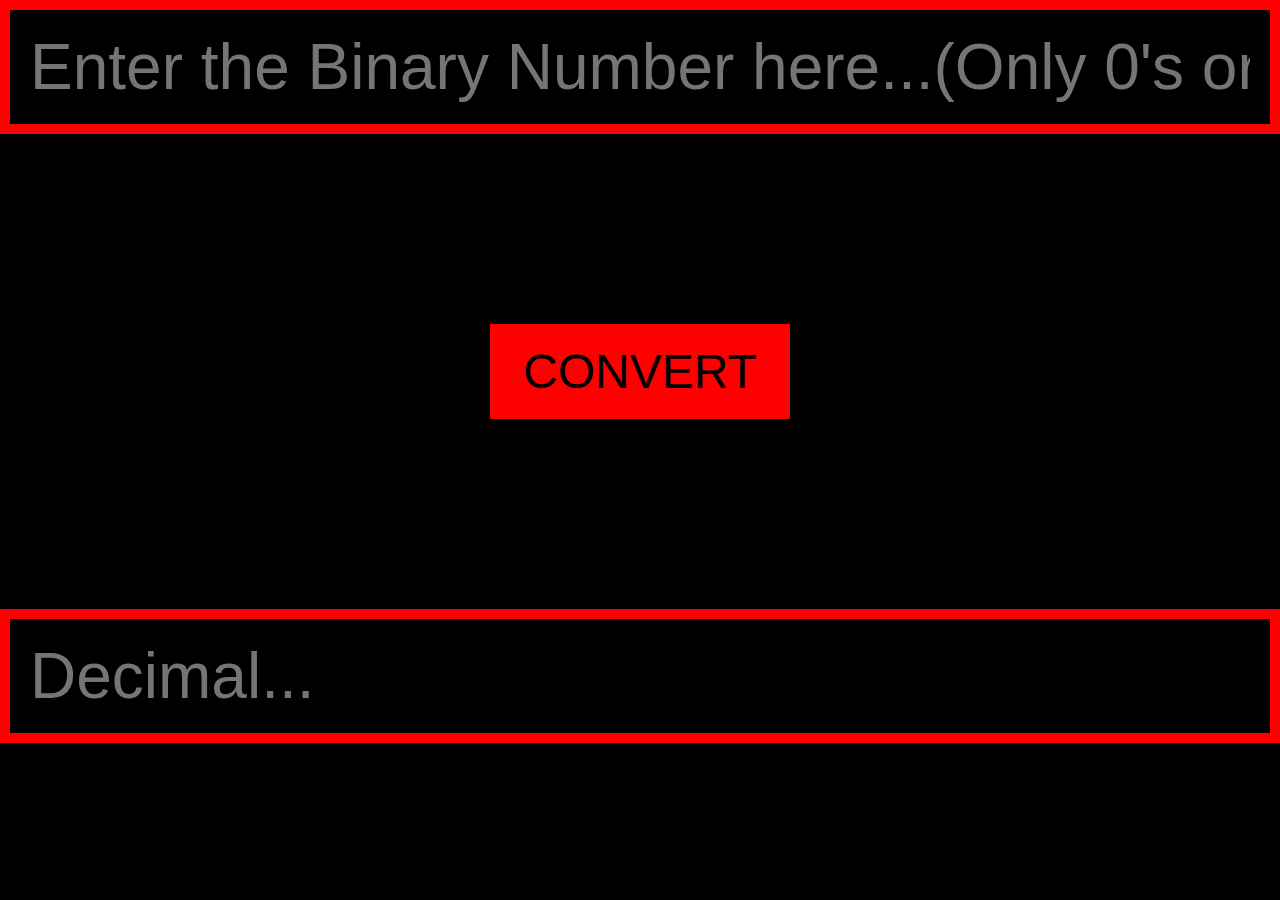
<file: Bin2Dec/index.html>
<!DOCTYPE html>
<html lang="en">
  <head>
    <meta charset="UTF-8" />
    <meta name="viewport" content="width=device-width, initial-scale=1.0" />
    <link rel="stylesheet" href="./style.css" />
    <title>Bin2Dec</title>
  </head>
  <body>
    <input
      name="binary"
      id="binary"
      type="number"
      placeholder="Enter the Binary Number here...(Only 0's or 1's)"
    />
    <button>Convert</button>
    <input
      name="decimal"
      id="decimal"
      type="number"
      placeholder="Decimal..."
      readonly
    />
    <script src="./app.js"></script>
  </body>
</html>
</file>
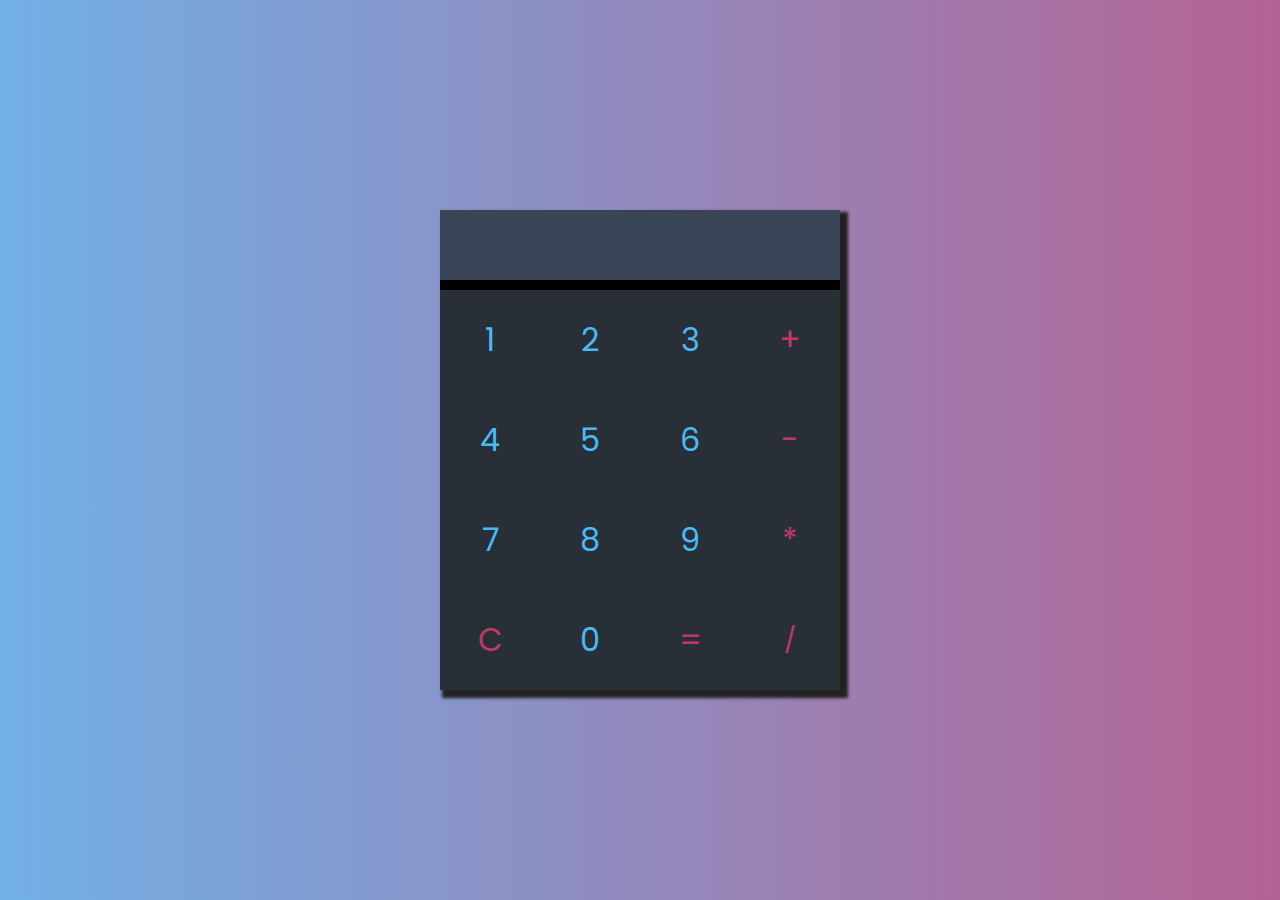
<file: Calculator/index.html>
<!DOCTYPE html>
<html lang="en">
<head>
    <meta charset="UTF-8">
    <meta name="viewport" content="width=device-width, initial-scale=1.0">
    <link href="https://fonts.googleapis.com/css2?family=Poppins&display=swap" rel="stylesheet">
    <link rel="stylesheet" href="css/style.css">
    <title>JS Calculator</title>
</head>
<body>
    <div class="container">
        <div class="display"></div>
        <div class="one">1</div>
        <div class="two">2</div>
        <div class="three">3</div>
        <div class="add">+</div>
        <div class="four">4</div>
        <div class="five">5</div>
        <div class="six">6</div>
        <div class="sub">-</div>
        <div class="seven">7</div>
        <div class="eight">8</div>
        <div class="nine">9</div>
        <div class="mul">*</div>
        <div class="clear">C</div>
        <div class="zero">0</div>
        <div class="equal">=</div>
        <div class="div">/</div>
    </div>
    <script src="js/app.js"></script>
</body>
</html>
</file>
<file: Bin2Dec/style.css>
* {
  margin: 0;
  padding: 0;
  box-sizing: border-box;
}
body {
  background-color: #000;
}
input::-webkit-outer-spin-button,
input::-webkit-inner-spin-button {
  -webkit-appearance: none;
  margin: 0;
}
input {
  display: block;
  width: 100%;
  border: solid 10px red;
  font-size: 64px;
  padding: 20px;
  line-height: 64px;
  color: red;
  background-color: #000;
  outline: none;
}
#binary {
  margin-bottom: 190px;
}
#decimal {
  margin-top: 190px;
}
button {
  font-size: 48px;
  width: 300px;
  padding: 20px;
  text-transform: uppercase;
  border: none;
  outline: none;
  text-align: center;
  display: block;
  margin: 0 auto;
  cursor: pointer;
  background: red;
  color: #000;
}
</file>
<file: Calculator/css/style.css>
*{
    margin:0;
    padding:0;
    box-sizing:border-box;
}
body{
    font-size:16px;
    font-family:'Poppins',sans-serif;
    background-image:linear-gradient(to right,#71B0E6,#B46394);
    width:100%;
    height:100vh;
    display:flex;
    justify-content:center;
    align-items:center;
}
.container{
    width:400px;
    height:480px;
    display:grid;
    grid-template-columns:repeat(4,1fr);
    background-color:#282F37;
    box-shadow:5px 5px 3px 3px #222;
}
.display{
    grid-column:1/5;
    background-color:#3A4557;
    width:100%;
    height:80px;
    color:#C03963;
    padding:0.7em;
    font-size:1.7em;
    letter-spacing: 2px;
    border-bottom:10px solid black;
}
.one,.two,.three,.four,.five,.six,.seven,.eight,.nine,.zero{
    color:#49B9F7;
    width:100%;
    height:100px;
    font-size:2em;
    display:flex;
    justify-content:center;
    align-items:center;
    cursor:pointer;
}
.clear,.add,.sub,.div,.mul,.equal{
    color:#C03963;
    width:100%;
    height:100px;
    font-size:2em;
    display:flex;
    justify-content:center;
    align-items:center;
    cursor:pointer;
}
.div{
    font-size:1.6em;
    padding:1.1em;
    padding-left:1.5em;
    padding-right:1.5em;
}

@media (max-width:600px)
{
    .one,.two,.three,.four,.five,.six,.seven,.eight,.nine,.zero{
        font-size:1.6em;
        height:70px;
    }
    .clear,.add,.sub,.div,.mul,.equal{
        font-size:1.6em;
        height:70px;
    }
    .div{
        font-size:1.3em;
    padding:0.8em;
    padding-left:1.2em;
    padding-right:1.2em;
    }
    .display{
        height:60px;
        padding:0.6em;
        font-size:1.4em;
    }
    .container{
        width:300px;
        height:340px;
    }
}
</file>
